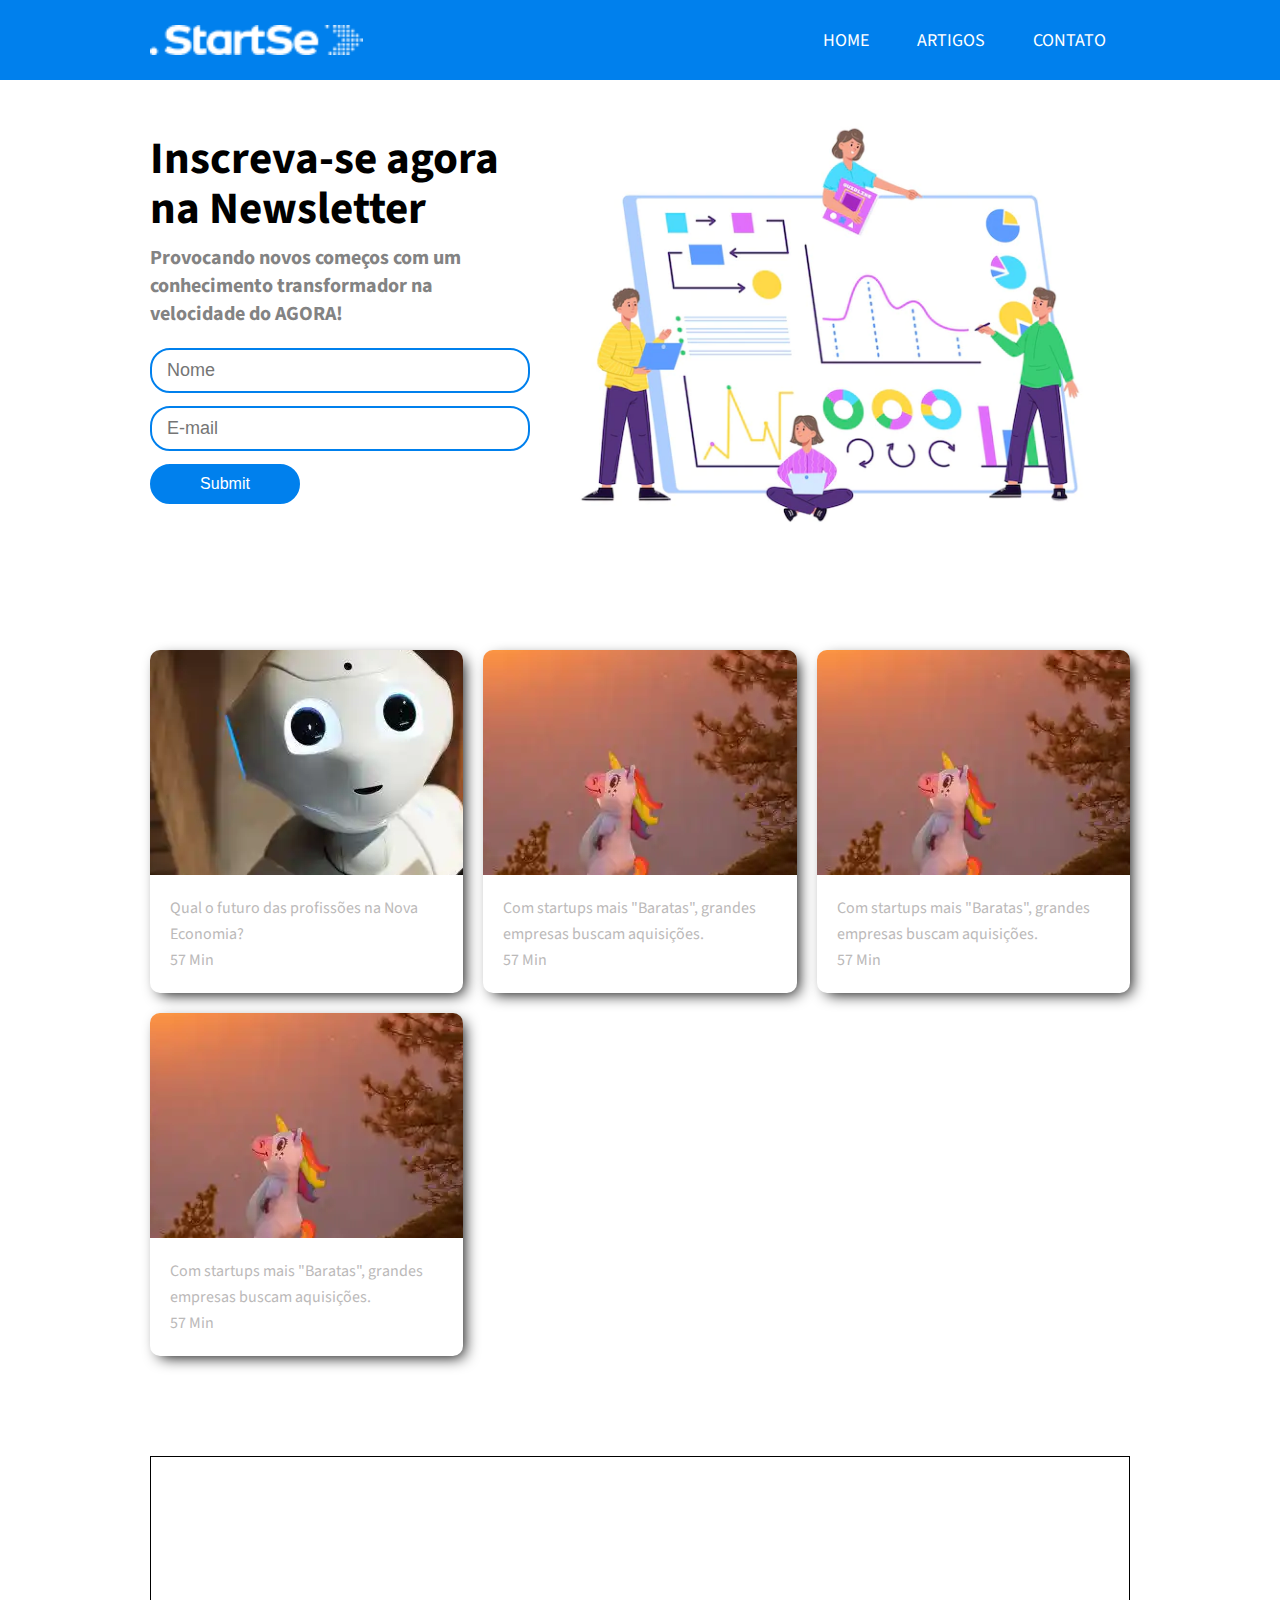
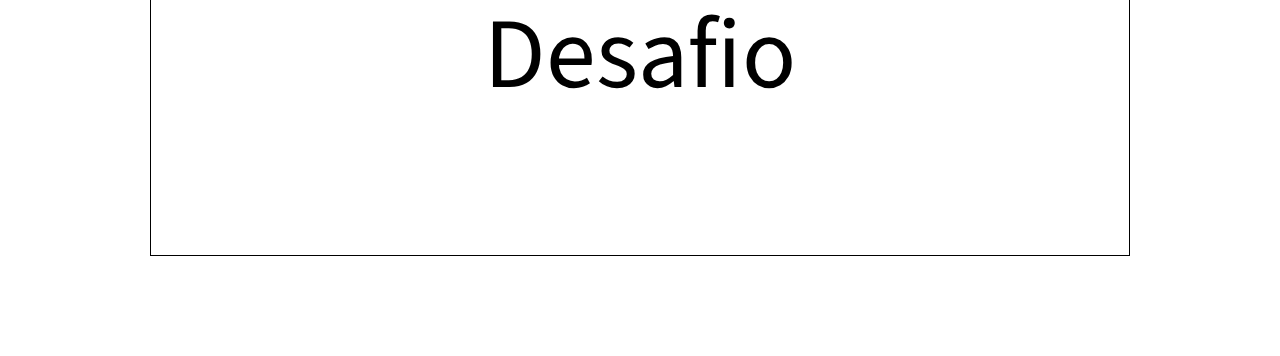
<file: index.html>
<!DOCTYPE html>
<html lang="pt-br">
  <head>
    <meta charset="UTF-8" />
    <meta http-equiv="X-UA-Compatible" content="IE=edge" />
    <meta name="viewport" content="width=device-width, initial-scale=1.0" />
    <title>StartSe-Newsletter</title>
    <link rel="stylesheet" href="./css/style.css" />
    <link rel="stylesheet" href="./css/responsive.css" />
  </head>
  <body>
    <header>
      <div class="container">
        <img src="./images/image.png" alt="logo" />
        <div class="menu-section">
          <div class="container-menu">
            <input type="checkbox" id="checkbox-menu" />
            <label class="menu-button-conteiner" for="checkbox-menu">
              <span></span>
              <span></span>
              <span></span>
            </label>
            <nav>
              <ul class="menu">
                <li>
                  <a href="#home">Home</a>
                </li>
                <li>
                  <a href="#artigos">Artigos</a>
                </li>
                <li>
                  <a href="#form">Contato</a>
                </li>
              </ul>
            </nav>
          </div>
        </div>
      </div>
    </header>
    <main id="home">
      <div class="container-main">
        <div>
          <h2><span>Inscreva-se agora</span></h2>
          <h2>na Newsletter</h2>
          <h3>
            Provocando novos começos com um conhecimento transformador na
            velocidade do AGORA!
          </h3>
          <form action="">
            <input type="text" placeholder="Nome" />
            <input type="email" placeholder="E-mail" />
            <input type="submit" placeholder="Enviar" />
          </form>
        </div>
        <img src="./images/register.webp" alt="" />
      </div>
    </main>
    <section id="artigos" class="cards">
      <a href="./artigos/futuro/futuro.html">
        <div class="card">
          <div class="image">
            <img src="./images/futuro.webp" alt="" />
          </div>
          <div class="content">
            <p class="title text--medium">
              Qual o futuro das profissões na Nova Economia?
            </p>
            <div class="info">
              <p class="text--medium">57 Min</p>
            </div>
          </div>
        </div>
      </a>
      <div class="card">
        <div class="image">
          <img src="./images/unicornio.webp" alt="" />
        </div>
        <div class="content">
          <p class="title text--medium">
            Com startups mais "Baratas", grandes empresas buscam aquisições.
          </p>
          <div class="info">
            <p class="text--medium">57 Min</p>
          </div>
        </div>
      </div>
      <div class="card">
        <div class="image">
          <img src="./images/unicornio.webp" alt="" />
        </div>
        <div class="content">
          <p class="title text--medium">
            Com startups mais "Baratas", grandes empresas buscam aquisições.
          </p>
          <div class="info">
            <p class="text--medium">57 Min</p>
          </div>
        </div>
      </div>
      <div class="card">
        <div class="image">
          <img src="./images/unicornio.webp" alt="" />
        </div>
        <div class="content">
          <p class="title text--medium">
            Com startups mais "Baratas", grandes empresas buscam aquisições.
          </p>
          <div class="info">
            <p class="text--medium">57 Min</p>
          </div>
        </div>
      </div>
    </section>
    <section id="form">
      <div class="desafio">Desafio</div>
    </section>
  </body>
</html>
</file>
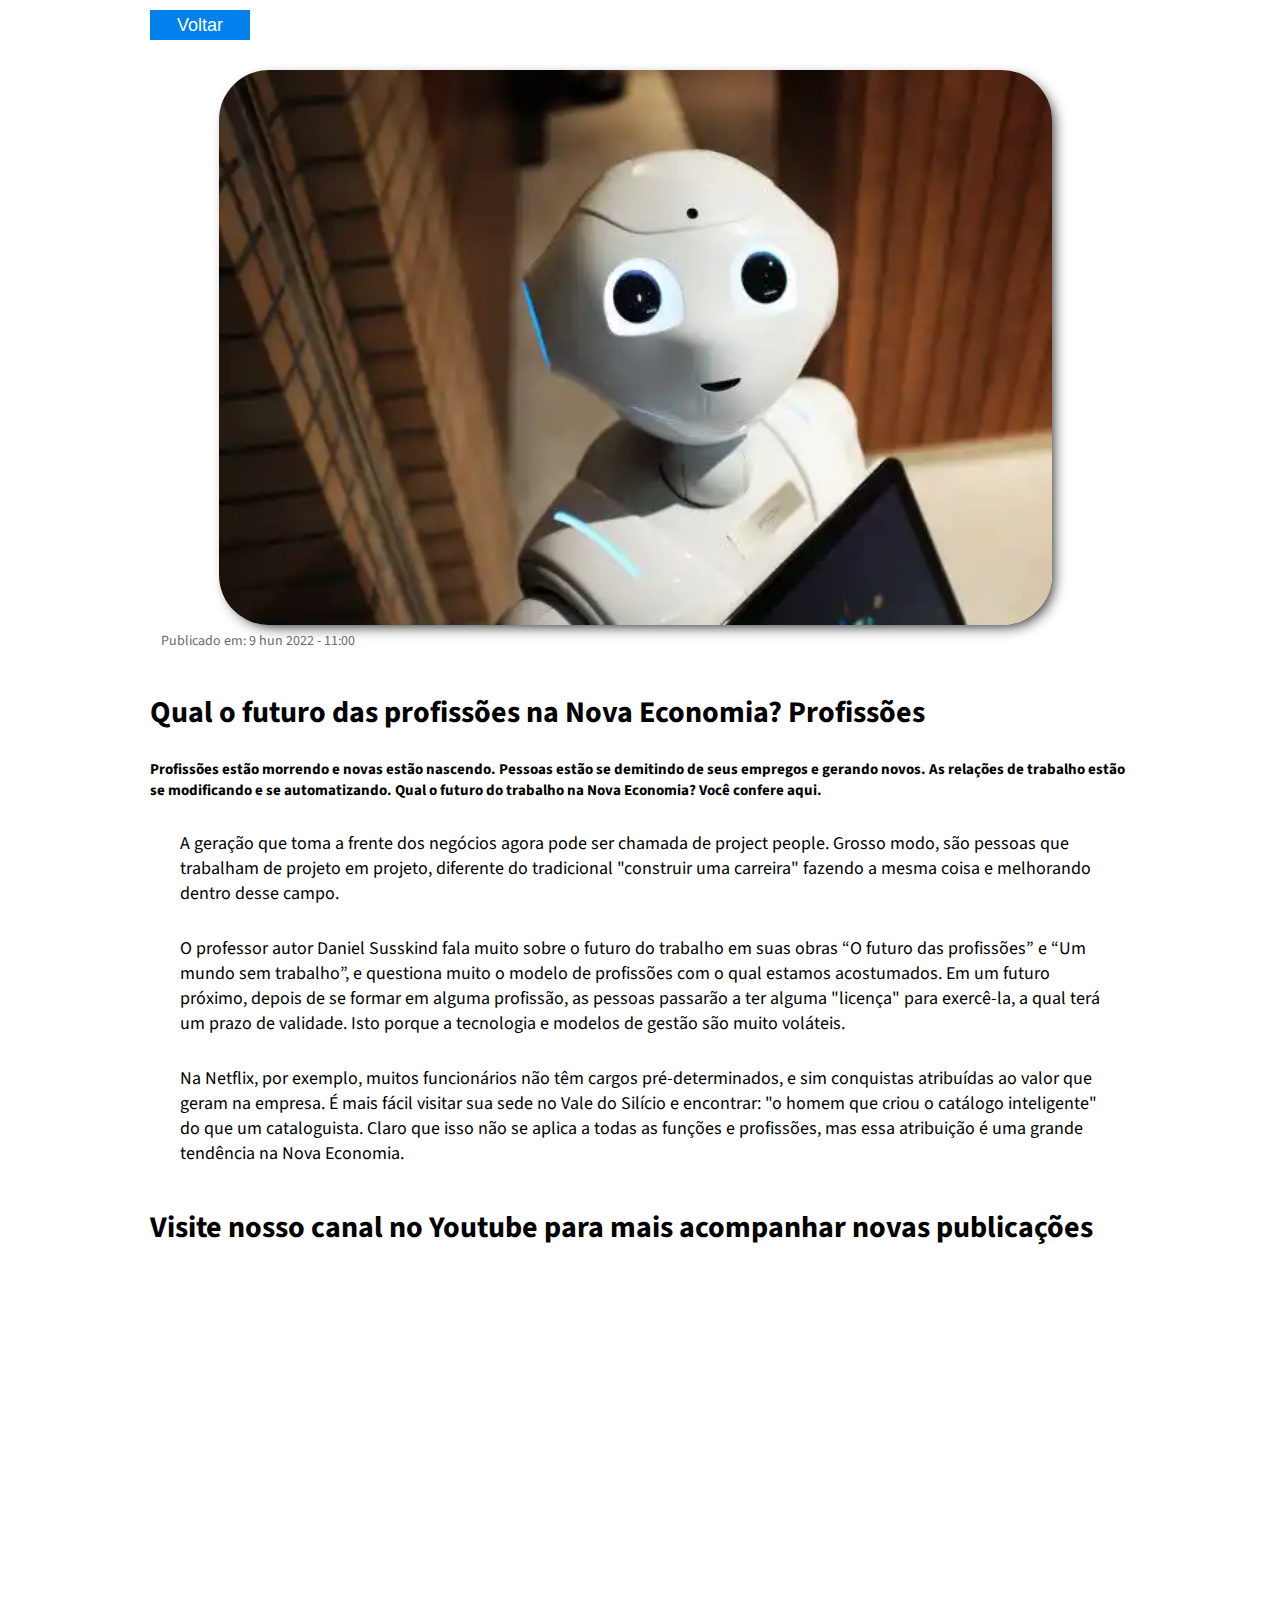
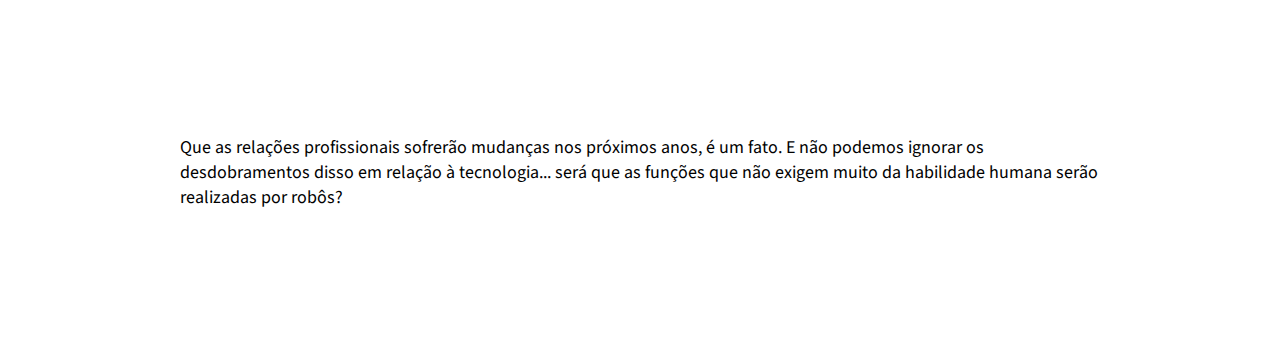
<file: artigos/futuro/futuro.html>
<!DOCTYPE html>
<html lang="pt-br">
  <head>
    <meta charset="UTF-8" />
    <meta http-equiv="X-UA-Compatible" content="IE=edge" />
    <meta name="viewport" content="width=device-width, initial-scale=1.0" />
    <link rel="stylesheet" href="./futuro.css" />
    <link rel="icon" type="image/x-icon" href="/images/favicon.ico" />
    <title>Qual futuro dos profissões na nova economia</title>
  </head>
  <body>
    <section>
      <div>
        <a href="../../index.html">
          <button>Voltar</button>
        </a>
      </div>
      <img src="../../images/futuro.webp" alt="banner" />
      <p class="publication">Publicado em: 9 hun 2022 - 11:00</p>
      <h1>Qual o futuro das profissões na Nova Economia? Profissões</h1>
      <h4>
        Profissões estão morrendo e novas estão nascendo. Pessoas estão se
        demitindo de seus empregos e gerando novos. As relações de trabalho
        estão se modificando e se automatizando. Qual o futuro do trabalho na
        Nova Economia? Você confere aqui.
      </h4>
      <p>
        A geração que toma a frente dos negócios agora pode ser chamada de
        project people. Grosso modo, são pessoas que trabalham de projeto em
        projeto, diferente do tradicional "construir uma carreira" fazendo a
        mesma coisa e melhorando dentro desse campo.
      </p>
      <p>
        O professor autor Daniel Susskind fala muito sobre o futuro do trabalho
        em suas obras “O futuro das profissões” e “Um mundo sem trabalho”, e
        questiona muito o modelo de profissões com o qual estamos acostumados.
        Em um futuro próximo, depois de se formar em alguma profissão, as
        pessoas passarão a ter alguma "licença" para exercê-la, a qual terá um
        prazo de validade. Isto porque a tecnologia e modelos de gestão são
        muito voláteis.
      </p>
      <p>
        Na Netflix, por exemplo, muitos funcionários não têm cargos
        pré-determinados, e sim conquistas atribuídas ao valor que geram na
        empresa. É mais fácil visitar sua sede no Vale do Silício e encontrar:
        "o homem que criou o catálogo inteligente" do que um cataloguista. Claro
        que isso não se aplica a todas as funções e profissões, mas essa
        atribuição é uma grande tendência na Nova Economia.
      </p>
      <h2>
        Visite nosso canal no Youtube para mais acompanhar novas publicações
      </h2>
      <div class="content-video">
        <iframe
          width="560"
          height="431"
          src="https://www.youtube.com/embed/VJoKUsq4PMc"
          title="4 passos para identificar uma boa ideia (de projeto ou startup!) | StartSe"
          frameborder="0"
          allow="accelerometer; autoplay; clipboard-write; encrypted-media; gyroscope; picture-in-picture"
          allowfullscreen
        ></iframe>
      </div>
      <p>
        Que as relações profissionais sofrerão mudanças nos próximos anos, é
        um fato. E não podemos ignorar os desdobramentos disso em relação à
        tecnologia... será que as funções que não exigem muito da habilidade
        humana serão realizadas por robôs?
      </p>
    </section>
  </body>
</html>
</file>
<file: css/style.css>
@import url("https://fonts.googleapis.com/css2?family=Source+Sans+Pro:ital,wght@0,300;0,400;0,700;1,400&display=swap");

* {
  box-sizing: border-box;
  margin: 0;
  padding: 0;
  outline: 0;
}

html{
scroll-behavior: smooth;
scroll-margin-top: length;
}

html,
body {
  font-family: "Source Sans Pro", "Times New Roman";
  text-rendering: optimizeLegibility; /* ajuda o texto a ficar redondinho com resoluções hd */
  -webkit-font-smoothing: antialiased; /* boa pratica */
}

/* seção de header */

header {
  background-color: #0080ed;
  top: 0;
  width: 100%;
  position: fixed;
  z-index: 10;
}

header .container {
  display: flex;
  align-items: center;
  justify-content: space-between;
  max-width: 980px;
  height: 80px;
  margin: auto;
}
header nav ul {
  display: flex;
}

header nav ul li {
  list-style: none;
  z-index: 10;
}

header nav ul li a {
  text-decoration: none;
  color: white;
  text-transform: uppercase;
  font-size: 18px;
  padding: 24px;
  transition: all 250ms linear 0s;
}

header nav ul li a:hover {
  background: rgba(255, 255, 255, 0.15);
}

header .container img {
  height: 30px;
}

#checkbox-menu {
  display: none;
}

/* seção MAIN */

main {
  margin-bottom: 100px;
  scroll-margin-top: 80px;
}

main .container-main {
  display: flex;
  align-items: center;
  justify-content: space-between;
  max-width: 980px;
  margin: 100px auto 0px auto;
}

h2 {
  color: rgb(0, 0, 0);
  font-size: 45px;
  line-height: 50px;
  font-weight: bold;
}

h3 {
  color: rgb(131, 131, 131);
  font-size: 20px;
  line-height: 28px;
  margin: 10px 0;
}

form {
  margin-top: 20px;
}

form input {
  width: 380px;
  height: 45px;
  margin-bottom: 13px;
  padding-left: 15px;
  font-size: 18px;
  margin-bottom: 13px;
  border-radius: 20px;
  border: 2px solid #0080ed;
}

form [type="submit"] {
  background-color: #0080ed;
  color: white;
  width: 150px;
  padding-left: 0px;
  font-size: 16px;
  height: 40px;
}

form [type="submit"]:hover {
  cursor: pointer;
  background-color: rgba(0, 128, 237, 0.75);
  transform: translateY(-2px);
}

main .container-main img {
  width: 600px;
}

/* CARDS */
a {
  text-decoration: none;
}

.cards {
  width: 90%;
  max-width: 980px;
  margin: auto;
  display: grid;
  grid-template-columns: repeat(auto-fit, minmax(250px, 1fr));
  grid-gap: 20px;
  scroll-margin-top: 80px;
}

.text--medium {
  font-size: 16px;
  line-height: 26px;
  font-weight: 400;
  color: rgb(187, 185, 185);
}

.card {
  display: flex;
  flex-direction: column;
  cursor: pointer;
  box-shadow: 5px 5px 15px -4px #000000;
  transition: all 0.3s ease 0s;
  border-radius: 10px;
}

.card:hover {
  transform: translateY(-7px);
}

.image {
  width: 100%;
  padding-top: 56.25%;
  overflow: hidden;
  position: relative;
  border-radius: 10px 10px 0 0;
  height: 225px;
  z-index: -1;
}

.image img {
  position: absolute;
  border-radius: 10px;
  top: 50%;
  left: 50%;
  transform: translate(-50%, -50%);
}

.content {
  margin: 20px;
}

title {
  margin-bottom: 0px;
}

.desafio {
  font-size: 100px;
  display: flex;
  justify-content: center;
  height: 400px;
  align-items: center;
  border: 1px solid black;
  margin: 100px auto;
  max-width: 980px;
}
</file>
<file: css/responsive.css>
@media (max-width: 1000px) {
  main .container-main div {
    margin: auto;
  }

  main .container-main img {
    display: none;
  }
  h2 {
    margin-left: 50px;
    text-align: center;
  }
  div h3 {
    text-align: center;
    margin-left: 50px;
  }

  form {
    display: flex;
    align-items: center;
    width: 100%;
    text-align: center;
    flex-direction: column;
  }

  input {
    margin: 12px;
  }
}

@media (max-width: 1000px) {
  .container {
    padding: 0px 20px;
  }
}

@media (max-width: 630px) {
  .menu-button-conteiner {
    display: flex;
  }
  .menu {
    position: absolute;
    margin-top: 30px;
    flex-direction: column;
    width: 100vw;
    justify-content: center;
    align-content: center;
    left: 100%;
    transform:translateX(100vw);
    transition: 0.5s ease transform;

  }

  .menu > li {
    display: flex;
    justify-content: center;
    margin: 0;
    padding: 0;
    width: 100%;
    color: white;
    background-color: #0080ed;
    border-radius: 5px;
  }

  .menu > li:not(:last-child){
    border-bottom: 1px solid white;
  }

  .menu li a{
    flex: 1;
    text-align: center;
  }

  main .container-menu img {
    display: none;
  }

  label {
    cursor: pointer;
    position: relative;
    display: block;
    width: 30px;
    height: 22px;
  }

  label span {
    position: absolute;
    display: block;
    height: 5px;
    width: 100%;
    background: white;
    border-radius: 30px;
    transition: 0.25s ease-in-out;
  }

  label span:nth-child(1) {
    top: 0;
  }

  label span:nth-child(2) {
    top: 8px;
  }

  label span:nth-child(3) {
    top: 16px;
  }

  #checkbox-menu:checked + label span:nth-child(1) {
    transform: rotate(-45deg);
    top: 8px;
  }
  #checkbox-menu:checked + label span:nth-child(2) {
    opacity: 0;
  }
  #checkbox-menu:checked + label span:nth-child(3) {
    transform: rotate(45deg);
    top: 8px;
  }

  nav.menu{
    width: 100%;

  }

  #checkbox-menu:checked~nav .menu{
    transform: translateX(-100vw);
    transition: 0.5s ease transform;
  }

}
</file>
<file: artigos/futuro/futuro.css>
@import url("https://fonts.googleapis.com/css2?family=Source+Sans+Pro:ital,wght@0,300;0,400;0,700;1,400&display=swap");

* {
  box-sizing: border-box;
  margin: 0;
  padding: 0;
  outline: 0;
}
html,
body {
  font-family: "Source Sans Pro", "Times New Roman";
  text-rendering: optimizeLegibility; /* ajuda o texto a ficar redondinho com resoluções hd */
  -webkit-font-smoothing: antialiased; /* boa pratica */
}
section {
  max-width: 980px;
  margin: auto;
  transform: translateY(-10px);
}

button {
  width: 100px;
  height: 30px;
  margin: 20px 0 30px 0px;
  color: white;
  font-size: 18px;
  background-color: #0080ed;
  border: 1px solid #0080ed;
  cursor: pointer;
}

button:hover {
  background-color: rgba(0, 128, 237, 0.75);
  transform: translateY(-2px);
}

img {
  width: 85%;
  margin: 0 7%;
  border-radius: 50px;
  box-shadow: 5px 5px 15px -5px black;
  transition: all 0.6s ease 0s;
  object-fit: contain;
}

img:hover {
  transform: translateY(-7px);
}

.publication {
  font-size: 14px;
  margin: 0 0 0 11px;
  color: #696a6a;
}

h1 {
  margin: 40px 0 25px 0;
  font-size: 30px;
}

h4 {
  margin: 15px 0 15px 0;
  font-size: 15px;
}

p {
  margin: 30px;
  font-size: 18px;
}

p:last-child{
    padding-bottom: 100px;
}
h2{
    margin: 40px 0 25px 0;
    font-size: 30px;
}

.content-video{
    display: flex;
    justify-content: center;
}

@media (max-width: 1000px) {
    section{
        padding: 0 20px;
    }
    h1 {
        font-size: 25px;
    }
    h2 {
        font-size: 25px;
    }
    p{
        font-size: 16px;
    }
    img{
        min-height: 300px;
        object-fit: cover;
    }
}
</file>
